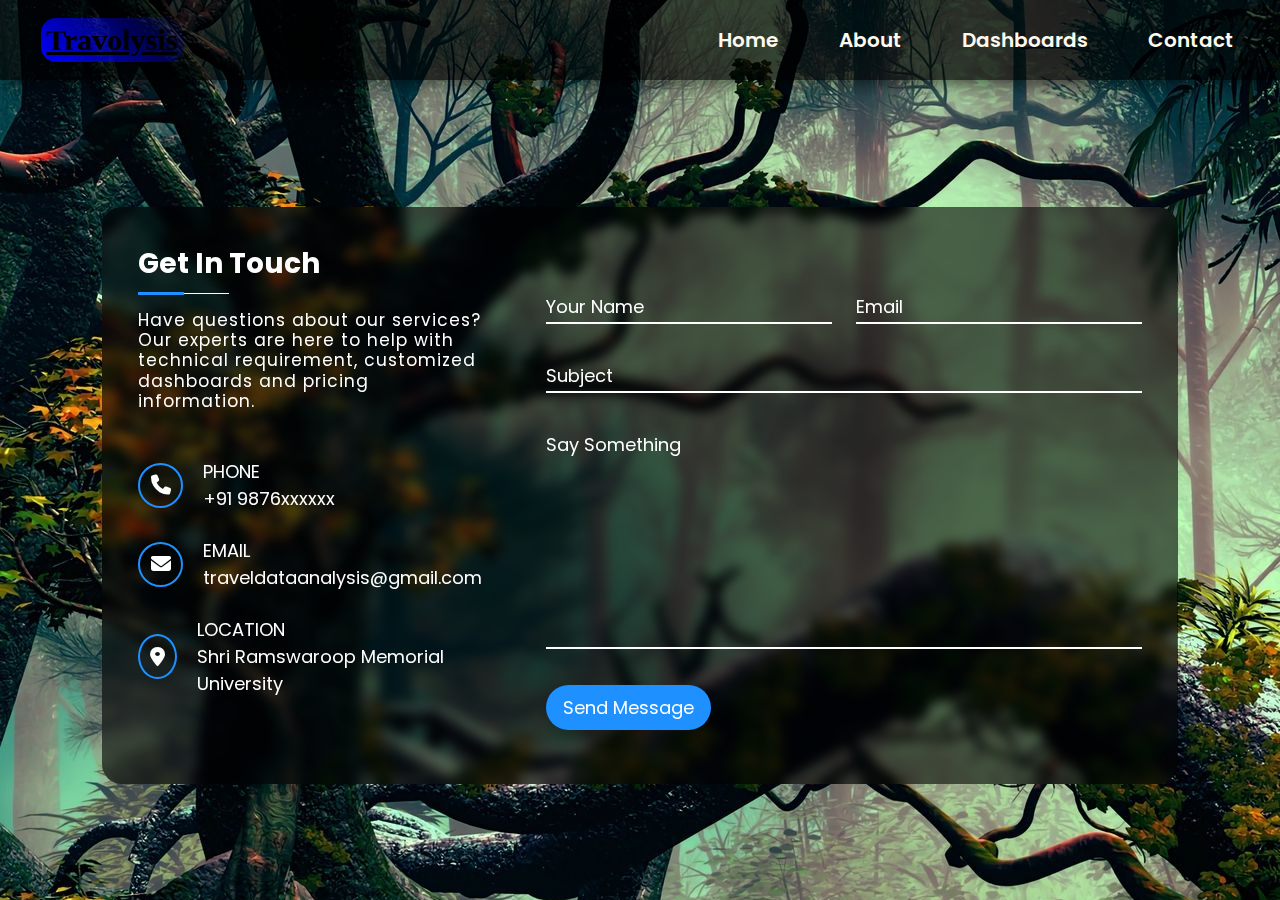
<file: App/contact.html>
<!DOCTYPE html>
<html>
<head>
	<!-- *******  Link To CSS Style Sheet  ******* -->
	<link rel="stylesheet" type="text/css" href="css/contact_style.css">

	<!-- *******  Font Awesome Icons Link  ******* -->
	<link rel="stylesheet" href="https://cdnjs.cloudflare.com/ajax/libs/font-awesome/6.1.1/css/all.min.css"/>

	<!-- *******  Link To Goggle Fonts  *******  -->
	<link href="https://fonts.googleapis.com/css2?family=Poppins:ital,wght@0,100;0,200;0,400;0,500;0,600;0,800;1,900&display=swap" rel="stylesheet">

	<meta name="viewport" content="width=device-width, initial-scale=1.0">

	<title>Contact Section</title>
</head>
<body>

	<header class="header">
		<a href="#" class="logo">Travolysis</a>
	
		<ul class="navbar">
		  <li><a href="index.html" target="_blank">Home</a></li>
		  <li><a href="about.html" target="_blank">About</a></li>
		  <li><a href="dashboard.html" target="_blank">Dashboards</a></li>
		  <li><a href="contact.html" target="_blank">Contact</a></li>
		</ul>
	
	  </header>

	<div class="container">
		<main class="row">
			
			<!--  *******   Left Section (Column) Starts   *******  -->

			<section class="col left">
				
				<!--  *******   Title Starts   *******  -->

				<div class="contactTitle">
					<h2>Get In Touch</h2>
					<p>Have questions about our services? Our experts are here to help with technical requirement, customized dashboards and pricing information.</p>
				</div>

				<!--  *******   Title Ends   *******  -->

				<!--  *******   Contact Info Starts   *******  -->

				<div class="contactInfo">
					
					<div class="iconGroup">
						<div class="icon">
							<i class="fa-solid fa-phone"></i>
						</div>
						<div class="details">
							<span>Phone</span>
							<span>+91 9876xxxxxx</span>
						</div>
					</div>

					<div class="iconGroup">
						<div class="icon">
							<i class="fa-solid fa-envelope"></i>
						</div>
						<div class="details">
							<span>Email</span>
							<span>traveldataanalysis@gmail.com</span>
						</div>
					</div>

					<div class="iconGroup">
						<div class="icon">
							<i class="fa-solid fa-location-dot"></i>
						</div>
						<div class="details">
							<span>Location</span>
							<span>Shri Ramswaroop Memorial University</span>
						</div>
					</div>

				</div>


			</section>

			<!--  *******   Left Section (Column) Ends   *******  -->

			<!--  *******   Right Section (Column) Starts   *******  -->

			<section class="col right">
				
				<!--  *******   Form Starts   *******  -->

				<form class="messageForm">
					
					<div class="inputGroup halfWidth">
						<input type="text" name="" required="required">
						<label>Your Name</label>
					</div>

					<div class="inputGroup halfWidth">
						<input type="email" name="" required="required">
						<label>Email</label>
					</div>

					<div class="inputGroup fullWidth">
						<input type="text" name="" required="required">
						<label>Subject</label>
					</div>

					<div class="inputGroup fullWidth">
						<textarea required="required"></textarea>
						<label>Say Something</label>
					</div>

					<div class="inputGroup fullWidth">
						<button>Send Message</button>
					</div>

				</form>

				<!--  *******   Form Ends   *******  -->
			</section>

			<!--  *******   Right Section (Column) Ends   *******  -->

		</main>
	</div>
</body>
</html>
</file>
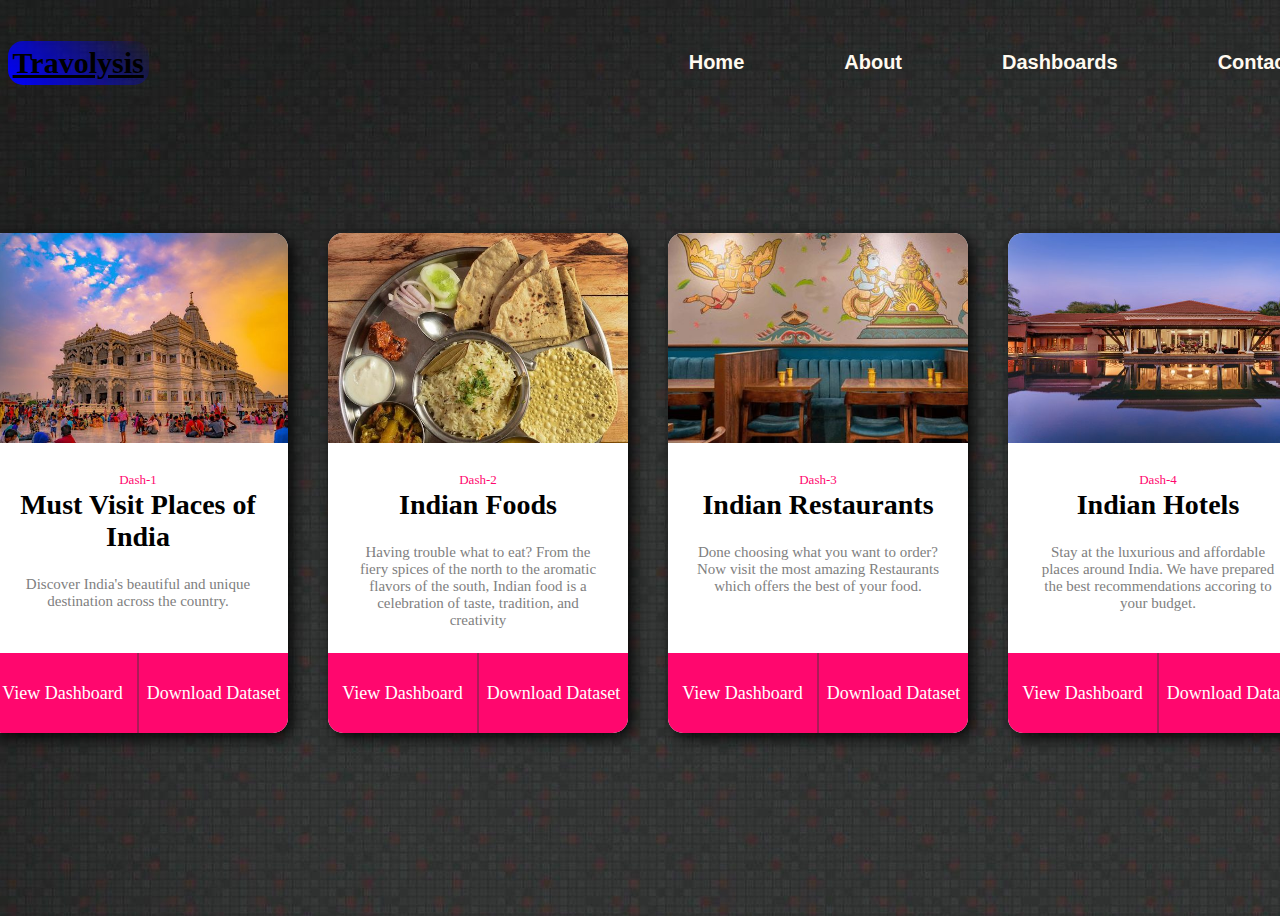
<file: App/dashboard.html>
<!DOCTYPE html>
<html lang="en">
<head>
    <meta charset="UTF-8">
    <meta name="viewport" content="width=device-width, initial-scale=1.0">
    <link rel="stylesheet" href="css\dash_style.css">
    <title>Dashboards</title>
</head>
<body>

    <!-- Header -->

    <header class="header">
    <a href="#" class="logo">Travolysis</a>

    <ul class="navbar">
      <li><a href="index.html" target="_blank">Home</a></li>
      <li><a href="about.html" target="_blank">About</a></li>
      <li><a href="dashboard.html" target="_blank">Dashboards</a></li>
      <li><a href="contact.html" target="_blank">Contact</a></li>
    </ul>
    </header>

    <div class="container">

        <!-- Card-1 -->

        <div class="card">
            <div class="card-image"></div>
            <div class="card-text">
                <span class="text_1">Dash-1</span>
                <h2>Must Visit Places of India</h2>
                <p>Discover India's beautiful and unique destination across the country.</p>
            </div>
            <div class="card-dash">
                    <div class="dash">
                        <div class="value"><a href="must_visit.html" target="_blank">View Dashboard</div></a>
                    </div>
                    <div class="data">
                        <div class="dataval"><a href="datasets/working/indian places-reshaped (1).csv">Download Dataset</div></a>
                    </div>
            </div>
        </div>
        
        <!-- Card-2 -->

        <div class="card_2">
            <div class="card-image_2"></div>
            <div class="card-text_2">
                <span class="text_2">Dash-2</span>
                <h2>Indian Foods</h2>
                <p>Having trouble what to eat? From the fiery spices of the north to the aromatic flavors of the south, Indian food is a celebration of taste, tradition, and creativity</p>
            </div>
            <div class="card-dash_2">
                    <div class="dash_2">
                        <div class="value_2"><a href="indian_food.html" target="_blank">View Dashboard</div></a>
                    </div>
                    <div class="data_2">
                        <div class="dataval_2"><a href="datasets/working/food.xlsx">Download Dataset</div></a>
                    </div>
            </div>
        </div>

        <!-- Card-3 -->

        <div class="card_3">
            <div class="card-image_3"></div>
            <div class="card-text_3">
                <span class="text_3">Dash-3</span>
                <h2>Indian Restaurants</h2>
                <p>Done choosing what you want to order? Now visit the most amazing Restaurants which offers the best of your food.</p>
            </div>
            <div class="card-dash_3">
                    <div class="dash_3">
                        <div class="value_3"><a href="indian_restaurants.html" target="_blank">View Dashboard</a></div>
                    </div>
                    <div class="data_3">
                        <div class="dataval_3"><a href="datasets/working/cleaned data.xlsx">Download Dataset</a></div>
                    </div>
            </div>
        </div>

        <div class="card_4">
            <div class="card-image_4"></div>
            <div class="card-text_4">
                <span class="text_4">Dash-4</span>
                <h2>Indian Hotels</h2>
                <p>Stay at the luxurious and affordable places around India. We have prepared the best recommendations accoring to your budget.</p>
            </div>
            <div class="card-dash_4">
                    <div class="dash_4">
                        <div class="value_4"><a href="indian_hotel.html" target="_blank">View Dashboard</a></div>
                    </div>
                    <div class="data_4">
                        <div class="dataval_4"><a href="datasets/working/hotel.xlsx">Download Dataset</a></div>
                    </div>
            </div>
        </div>
    </div>
</body>
</html>
</file>
<file: App/css/contact_style.css>
*{
	margin: 0;
	padding: 0;
	box-sizing: border-box;
	font-family: 'Poppins', sans-serif;
}
body{
	width: 100%;
	min-height: 100vh;
	background: url(../images/contact_pg.jpg);
	/* background-color: #2e2e2e; */
	color: white;
}



header{
	position: absolute;
	right: 0;
	top: 0;
	height: 0px;
	width: 100%;
	z-index: 1000;
	padding: 40px 9%;
	background: transparent;
	display: flex;
	justify-content:center;
	align-items: center;
	background: rgba(0, 0, 0, 0.7);
	box-shadow: 5px 5px 15px rgba(0, 0, 0, 0.5);
	font-family: "Sedan", serif;
	font-weight: 400;
	font-style: normal;
  }
  
  .logo{
	color:black;
	margin-right: 30rem;
	font-size: 30px;
	font-weight: 700;
	font-family: "Sriracha", cursive;
	padding: 5px;
	border-radius: 15px;
	background: linear-gradient(45deg, blue, transparent);
  }
  
  /* Nav bar */
  .navbar{
	display: flex;
	margin-left: 0px;
  }
  
  .navbar a{
	color:floralwhite;
	padding: 5px;
	margin-left: 50px;
	font-size: 20px;
	font-weight: 600;
	text-decoration: none;
  }
  
  li{
	list-style: none;
	background: transparent;
	border-radius: 15px;
  }



.container{
	width: 100%;
	min-height: 100vh;
	display: flex;
	justify-content: center;
	align-items: center;
	padding: 30px 8%;
}
.container .row{
	display: flex;
	justify-content: space-between;
	margin-top: 90px;
	width: 100%;
	max-width: 1100px;
	padding: 36px;
	backdrop-filter: blur(6px);
	background: rgba(0, 0, 0, 0.6);
	border-radius: 20px;
}
.row section.col{
	display: flex;
	flex-direction: column;
}
.row section.left{
	flex-basis: 35%;
	min-width: 320px;
	margin-right: 60px;
}
.row section.right{
	flex-basis: 60%;
}
section.left .contactTitle h2{
	position: relative;
	font-size: 28px;
	color: #ffffff;
	display: inline-block;
	margin-bottom: 25px;
}
section.left .contactTitle h2::before{
	content: '';
	position: absolute;
	width: 50%;
	height: 1px;
	background-color: #fffdfd;
	top: 120%;
	left: 0;
}
section.left .contactTitle h2::after{
	content: '';
	position: absolute;
	width: 25%;
	height: 3px;
	background-color: dodgerblue;
	top: calc(120% - 1px);
	left: 0;
}
section.left .contactTitle p{
	font-size: 17px;
	color: #ffffff;
	letter-spacing: 1px;
	line-height: 1.2;
	padding-bottom: 22px;
}
section.left .contactInfo{
	margin-bottom: 16px;
}
.contactInfo .iconGroup{
	display: flex;
	align-items: center;
	margin: 25px 0px;
}
.iconGroup .icon{
	width: 45px;
	height: 45px;
	border: 2px solid dodgerblue;
	border-radius: 50%;
	margin-right: 20px;
	position: relative;
}
.iconGroup .icon i{
	font-size: 20px;
	color: #ffffff;
	position: absolute;
	top: 50%;
	left: 50%;
	transform: translate(-50%, -50%);
}
.iconGroup .details span{
	display: block;
	color: #fffdfd;
	font-size: 18px;
}
.iconGroup .details span:nth-child(1){
	text-transform: uppercase;
	color: #ffffff;
}
section.left .socialMedia{
	display: flex;
	justify-content: flex-start;
	align-items: center;
	flex-wrap: wrap;
	margin: 22px 0px 20px;
}
.socialMedia a{
	width: 35px;
	height: 35px;
	text-decoration: none;
	text-align: center;
	margin-right: 15px;
	border-radius: 5px;
	background-color: dodgerblue;
	transition: 0.4s;
}
.socialMedia a i{
	color: #ddd;
	font-size: 18px;
	line-height: 35px;
	border: 1px solid transparent;
	transition-delay: 0.4s;
}
.socialMedia a:hover{
	transform: translateY(-5px);
	background-color: #2e2e2e;
	color: dodgerblue;
	border: 1px solid dodgerblue;
}
.socialMedia a:hover i{
	color: dodgerblue;
}

/* Code for the right section (column) */

.row section.right .messageForm{
	display: flex;
	justify-content: space-between;
	flex-wrap: wrap;
	padding-top: 30px;
}
.row section.right .inputGroup{
	margin: 18px 0px;
	position: relative;
}
.messageForm .halfWidth{
	flex-basis: 48%;
}
.messageForm .fullWidth{
	flex-basis: 100%;
}
.messageForm input, .messageForm textarea{
	width: 100%;
	font-size: 18px;
	padding: 2px 0px;
	background-color: transparent;
	color: #ddd;
	border: none;
	border-bottom: 2px solid #ffffff;
	outline: none;
}
.messageForm textarea{
	resize: none;
	height: 220px;
	display: block;
}
textarea::-webkit-scrollbar{
	width: 5px;
}
textarea::-webkit-scrollbar-track{
	background-color: #ffffff;
	border-radius: 15px;
}
textarea::-webkit-scrollbar-thumb{
	background-color: dodgerblue;
	border-radius: 15px;
}
.inputGroup label{
	position: absolute;
	left: 0;
	bottom: 4px;
	color: #ffffff;
	font-size: 18px;
	transition: 0.4s;
	pointer-events: none;
}
.inputGroup:nth-child(4) label{
	top: 2px;
}
.inputGroup input:focus ~ label, .inputGroup textarea:focus ~ label,
.inputGroup input:valid ~ label, .inputGroup textarea:valid ~ label
{
	transform: translateY(-30px);
	font-size: 16px;
}
.inputGroup button{
	padding: 8px 16px;
	font-size: 18px;
	background-color: dodgerblue;
	color: #ffffff;
	border: 1px solid transparent;
	border-radius: 25px;
	outline: none;
	cursor: pointer;
	box-shadow: 0px 8px 15px rgba(0, 0, 0, 0.3);
	transition: 0.4s;
}
.inputGroup button:hover{
	background-color: #2e2e2e;
	color: dodgerblue;
	box-shadow: 0px 0px 15px rgba(0, 0, 0, 0.3);
	border: 1px solid dodgerblue;
}
@media(max-width: 1100px){
	.messageForm .halfWidth{
		flex-basis: 100%;
	}
}
@media(max-width: 900px){
	.container .row{
		flex-wrap: wrap;
	}
	.row section.left, .row section.right{
		flex-basis: 100%;
		margin: 0px;
	}
}
</file>
